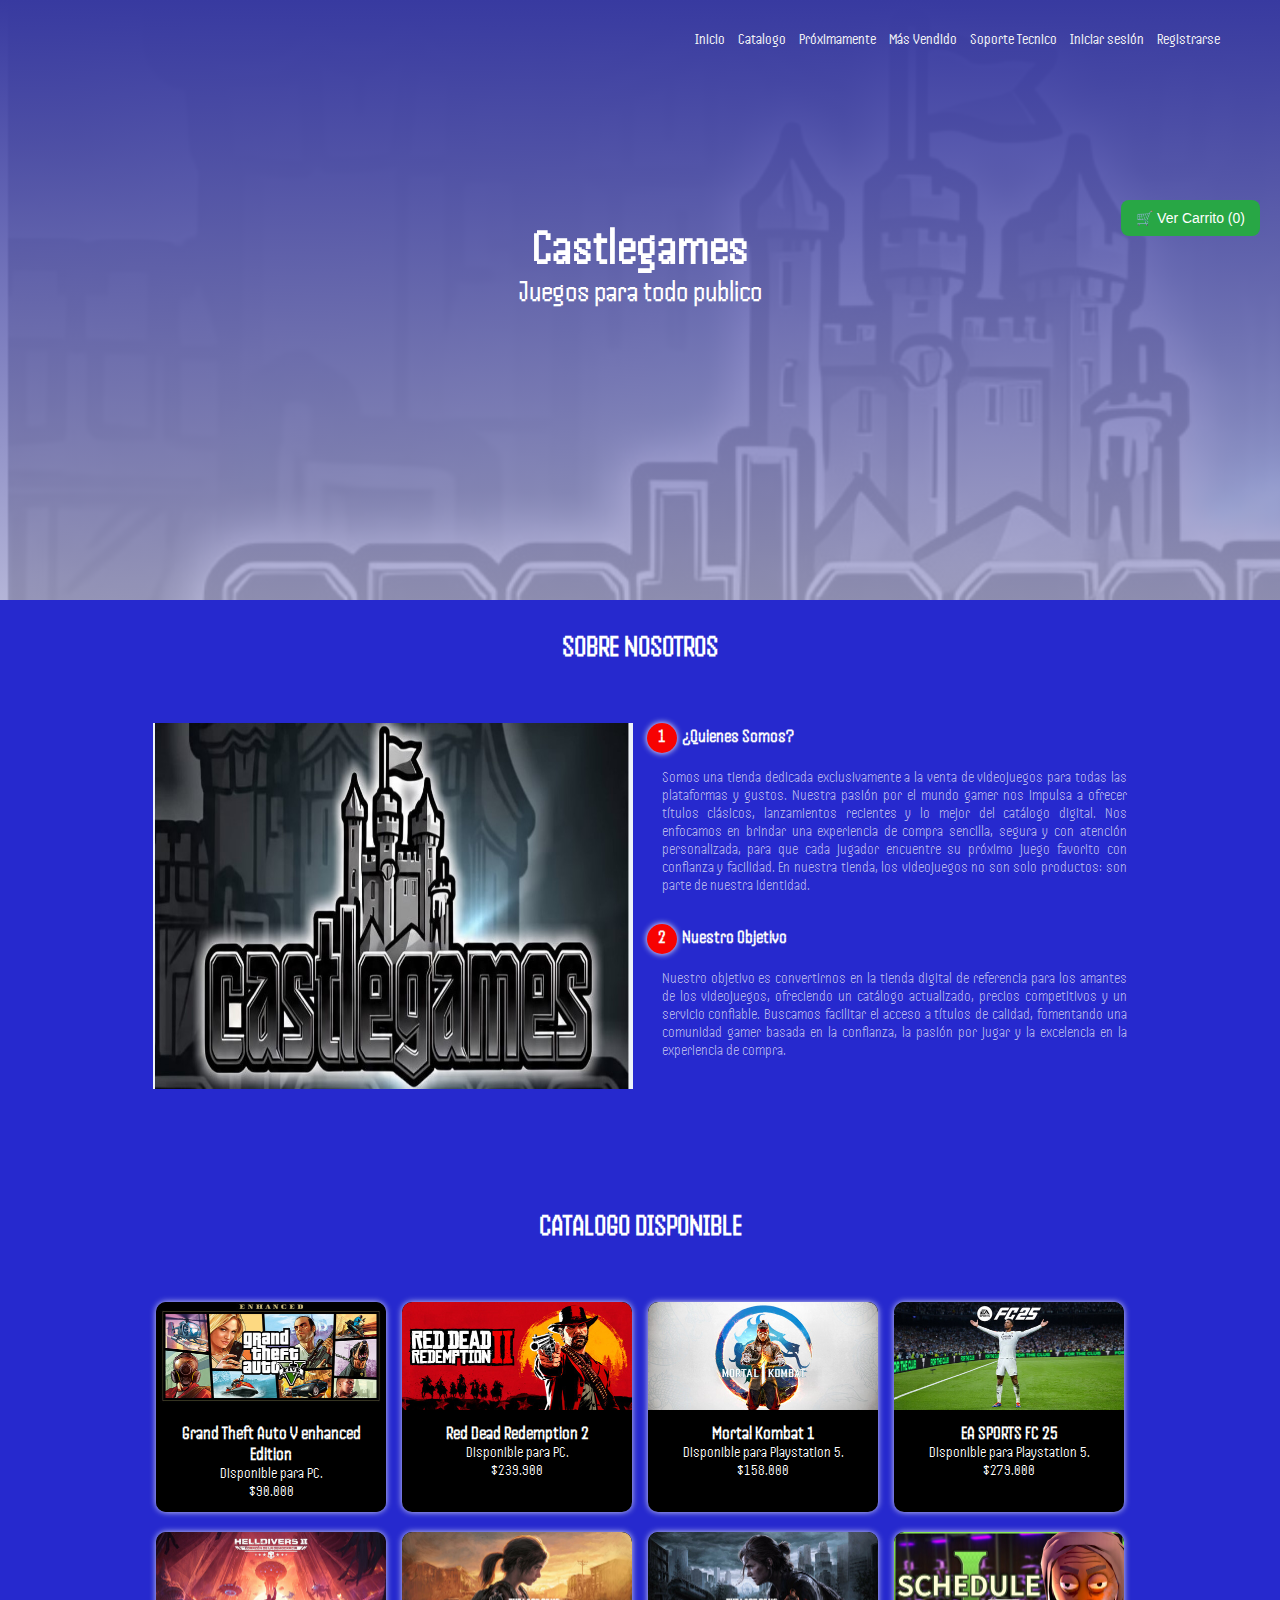
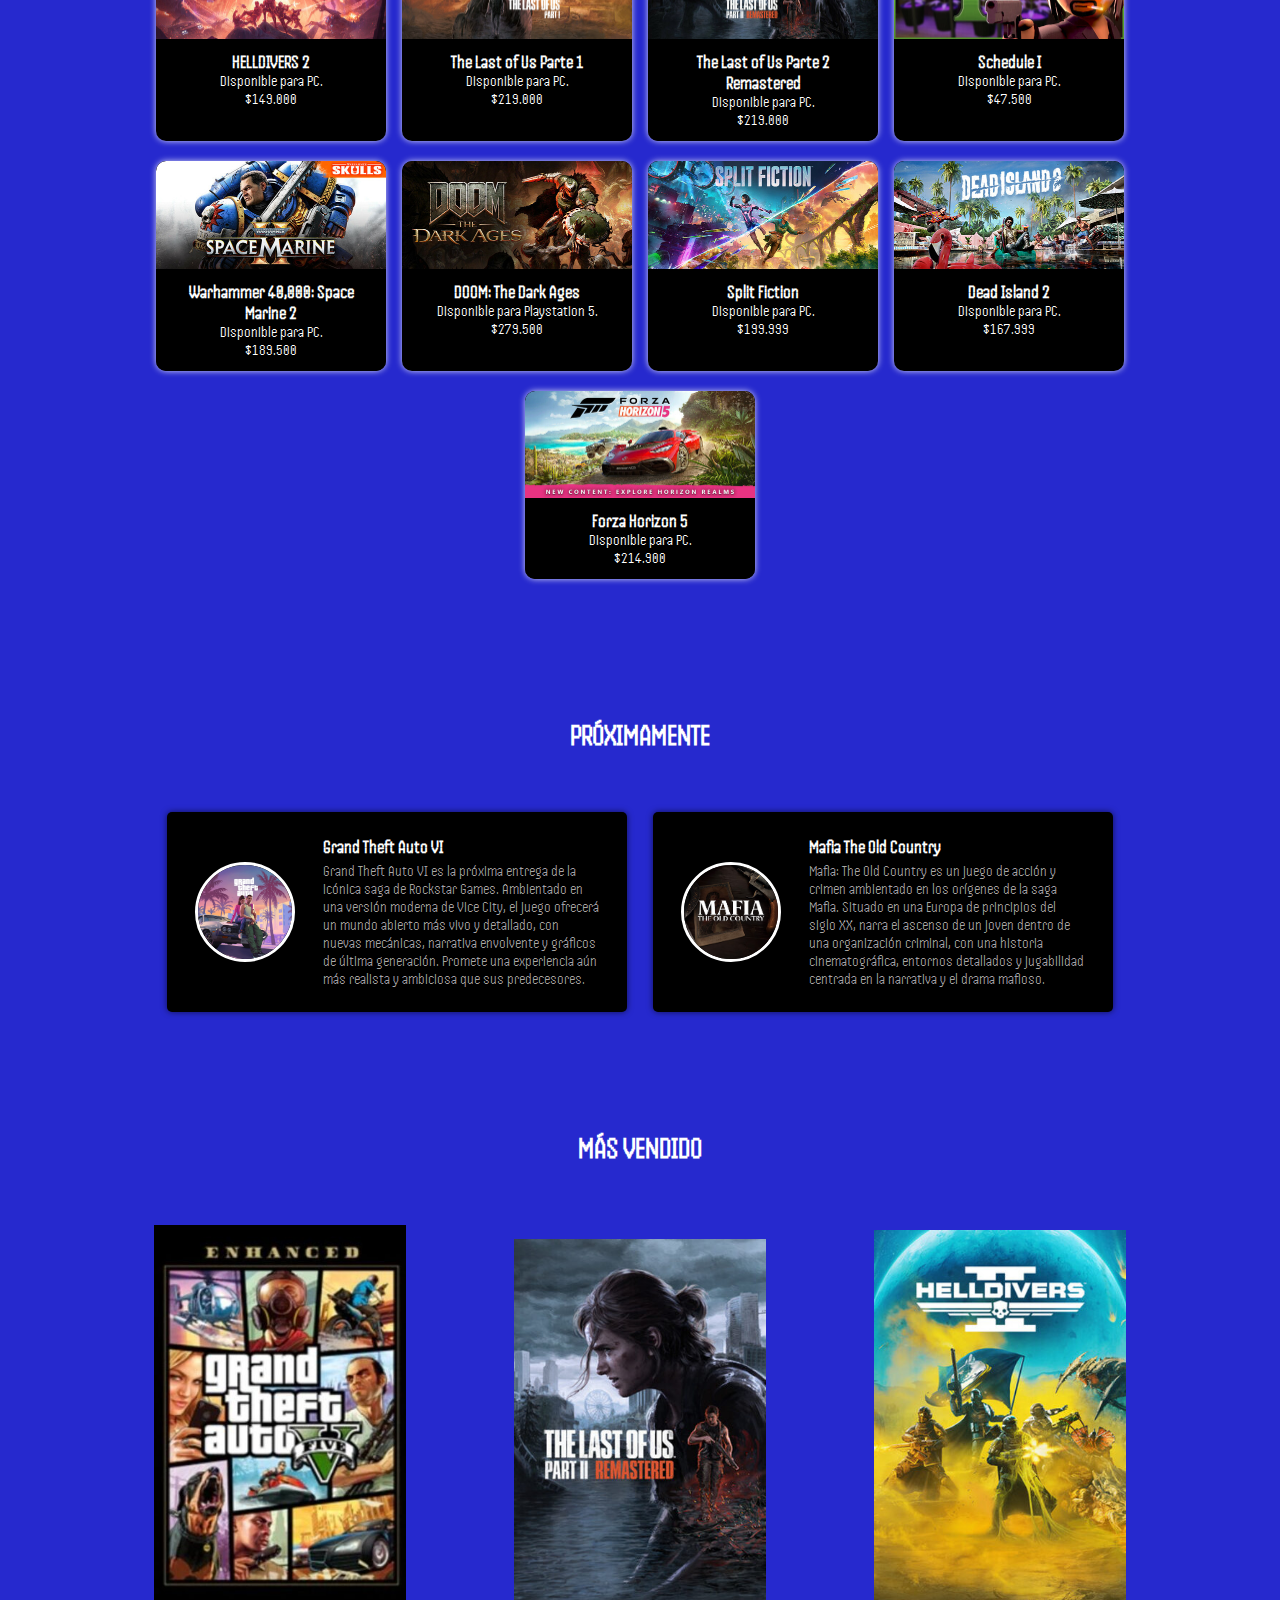
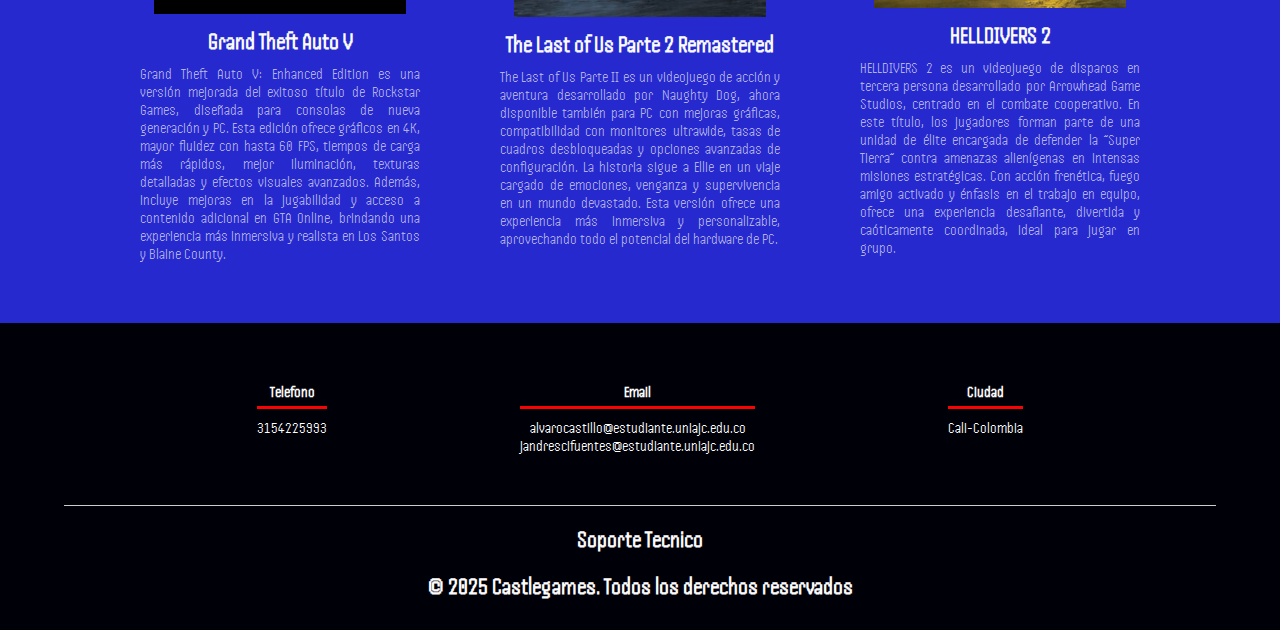
<file: index.html>
<!DOCTYPE html>
<html lang="en">

<head>
  <meta charset="UTF-8" />
  <meta name="viewport" content="width=device-width, initial-scale=1.0" />
  <link rel="stylesheet" href="css/estilos.css" />
  <link rel="preconnect" href="https://fonts.googleapis.com">
  <link rel="preconnect" href="https://fonts.gstatic.com" crossorigin>
  <link href="https://fonts.googleapis.com/css2?family=Handjet:wght@700&display=swap" rel="stylesheet">
  <title>Castlegames</title>
  <link rel="shortcut icon" href="img/castilloicono.webp" type="image/x-icon" />
  <script defer src="js/scripts.js"></script>
</head>

<body>
  <header>
    <nav>
      <a href="#">Inicio</a>
      <a href="#">Catalogo</a>
      <a href="#">Próximamente</a>
      <a href="#">Más Vendido</a>
      <a href="#">Soporte Tecnico</a>
      <a href="formulario.html" id="btn-login">Iniciar sesión</a>
      <a href="formulario2.html" id="btn-registro">Registrarse</a>

      <div id="usuario-menu" style="position: fixed; top: 100px;  right: 60px;">
        <div id="bienvenida-usuario" style="cursor: pointer; font-weight: bold;"></div>
        <div id="menu-usuario-opciones"
          style="display: none; background-color: white; border: 1px solid #ccc; padding: 10px; border-radius: 8px; margin-top: 5px;">
          <button id="btn-logout">Cerrar sesión</button>
        </div>
      </div>

      <button id="toggle-carrito" style="position: fixed; top: 200px; right: 20px; z-index: 1000;">
        🛒 Ver Carrito (<span id="contador-carrito">0</span>)
      </button>

    </nav>

    <section class="titles-header">
      <h1>Castlegames</h1>
      <h2>Juegos para todo publico</h2>
    </section>

  </header>
  <main>
    <section class="contenedor sobre-nosotros">
      <h2 class="titulo">SOBRE NOSOTROS</h2>
      <div class="contenedor-sobre-nosotros">
        <img class="imagen-about-us" src="img/2.jpg" alt="Producto1" />
        <div class="contenido-textos">
          <h3><span>1</span>¿Quienes Somos?</h3>
          <p>
            Somos una tienda dedicada exclusivamente a la venta de videojuegos para todas las plataformas y gustos.
            Nuestra pasión por el mundo gamer nos impulsa a ofrecer títulos clásicos, lanzamientos recientes y lo mejor
            del catálogo digital. Nos enfocamos en brindar una experiencia de compra sencilla, segura y con atención
            personalizada, para que cada jugador encuentre su próximo juego favorito con confianza y facilidad. En
            nuestra tienda, los videojuegos no son solo productos: son parte de nuestra identidad.
          </p>
          <h3><span>2</span>Nuestro Objetivo</h3>
          <p>
            Nuestro objetivo es convertirnos en la tienda digital de referencia para los amantes de los videojuegos,
            ofreciendo un catálogo actualizado, precios competitivos y un servicio confiable. Buscamos facilitar el
            acceso a títulos de calidad, fomentando una comunidad gamer basada en la confianza, la pasión por jugar y la
            excelencia en la experiencia de compra.
          </p>

        </div>
      </div>
    </section>

    <section class="portafolio">
      <div class="contenedor">
        <h2 class="titulo">CATALOGO DISPONIBLE</h2>
        <div class="galeria-port">
          <div class="imagen-port">
            <img src="img/juego.jpg" alt="Grand Theft Auto V enhanced Edition" />
            <div class="hover-info">
              <h3>Grand Theft Auto V enhanced Edition</h3>
              <p>Disponible para PC.</p>
              <p class="precio">$90.000</p>
              <button class="btn-carrito" onclick="agregarAlCarrito('Grand Theft Auto V')">Agregar al carrito</button>
            </div>
          </div>

          <div class="imagen-port">
            <img src="img/juego 2.jpg" alt="Red Dead Redemption 2" />
            <div class="hover-info">
              <h3>Red Dead Redemption 2</h3>
              <p>Disponible para PC.</p>
              <p class="precio">$239.900</p>
              <button class="btn-carrito" onclick="agregarAlCarrito('Red Dead Redemption 2')">Agregar al
                carrito</button>
            </div>
          </div>

          <div class="imagen-port">
            <img src="img/juego3.jpg" alt="Mortal Kombat 1" />
            <div class="hover-info">
              <h3>Mortal Kombat 1</h3>
              <p>Disponible para Playstation 5.</p>
              <p class="precio">$158.000</p>
              <button class="btn-carrito" onclick="agregarAlCarrito('Mortal Kombat 1')">Agregar al carrito</button>
            </div>
          </div>

          <div class="imagen-port">
            <img src="img/juego4.jpg" alt="EA SPORTS FC 25" />
            <div class="hover-info">
              <h3>EA SPORTS FC 25</h3>
              <p>Disponible para Playstation 5.</p>
              <p class="precio">$279.000</p>
              <button class="btn-carrito" onclick="agregarAlCarrito('EA SPORTS FC 25')">Agregar al carrito</button>
            </div>
          </div>

          <div class="imagen-port">
            <img src="img/juego5.jpg" alt="HELLDIVERS 2" />
            <div class="hover-info">
              <h3>HELLDIVERS 2</h3>
              <p>Disponible para PC.</p>
              <p class="precio">$149.000</p>
              <button class="btn-carrito" onclick="agregarAlCarrito('HELLDIVERS 2')">Agregar al carrito</button>
            </div>
          </div>

          <div class="imagen-port">
            <img src="img/juego6.jpg" alt="The Last of Us Parte 1" />
            <div class="hover-info">
              <h3>The Last of Us Parte 1</h3>
              <p>Disponible para PC.</p>
              <p class="precio">$219.000</p>
              <button class="btn-carrito" onclick="agregarAlCarrito('The Last of Us Parte 1')">Agregar al
                carrito</button>
            </div>
          </div>

          <div class="imagen-port">
            <img src="img/juego7.jpg" alt="The Last of Us Parte 2" />
            <div class="hover-info">
              <h3>The Last of Us Parte 2 Remastered</h3>
              <p>Disponible para PC.</p>
              <p class="precio">$219.000</p>
              <button class="btn-carrito" onclick="agregarAlCarrito('The Last of Us Parte 2')">Agregar al
                carrito</button>
            </div>
          </div>

          <div class="imagen-port">
            <img src="img/juego8.jpg" alt="Schedule I" />
            <div class="hover-info">
              <h3>Schedule I</h3>
              <p>Disponible para PC.</p>
              <p class="precio">$47.500</p>
              <button class="btn-carrito" onclick="agregarAlCarrito('Schedule I')">Agregar al carrito</button>
            </div>
          </div>

          <div class="imagen-port">
            <img src="img/juego9.jpg" alt="Warhammer 40,000: Space Marine 2" />
            <div class="hover-info">
              <h3>Warhammer 40,000: Space Marine 2</h3>
              <p>Disponible para PC.</p>
              <p class="precio">$189.500</p>
              <button class="btn-carrito" onclick="agregarAlCarrito('Warhammer 40,000: Space Marine 2')">Agregar al
                carrito</button>
            </div>
          </div>

          <div class="imagen-port">
            <img src="img/juego10.jpg" alt="Doom the dark ages" />
            <div class="hover-info">
              <h3>DOOM: The Dark Ages</h3>
              <p>Disponible para Playstation 5.</p>
              <p class="precio">$279.500</p>
              <button class="btn-carrito" onclick="agregarAlCarrito('Doom the dark ages')">Agregar al carrito</button>
            </div>
          </div>

          <div class="imagen-port">
            <img src="img/juego11.jpg" alt="Split Fiction" />
            <div class="hover-info">
              <h3>Split Fiction</h3>
              <p>Disponible para PC.</p>
              <p class="precio">$199.999</p>
              <button class="btn-carrito" onclick="agregarAlCarrito('Split Fiction')">Agregar al carrito</button>
            </div>
          </div>

          <div class="imagen-port">
            <img src="img/juego12.jpg" alt="Dead Island 2" />
            <div class="hover-info">
              <h3>Dead Island 2</h3>
              <p>Disponible para PC.</p>
              <p class="precio">$167.999</p>
              <button class="btn-carrito" onclick="agregarAlCarrito('Dead Island 2')">Agregar al carrito</button>
            </div>
          </div>

          <div class="imagen-port">
            <img src="img/juego13.jpg" alt="Forza Horizon 5" />
            <div class="hover-info">
              <h3>Forza Horizon 5</h3>
              <p>Disponible para PC.</p>
              <p class="precio">$214.900</p>
              <button class="btn-carrito" onclick="agregarAlCarrito('Forza Horizon 5')">Agregar al carrito</button>
            </div>
          </div>


        </div>
      </div>
    </section>
    <section class="contenedor clientes-FIFA">
      <h2 class="titulo">PRÓXIMAMENTE</h2>
      <div class="cards">
        <div class="card">
          <img src="img/proximamente1.jpg" alt="" />
          <div class="contenido-texto-card">
            <h3>Grand Theft Auto VI</h3>
            <p>
              Grand Theft Auto VI es la próxima entrega de la icónica saga de Rockstar Games. Ambientado en una versión
              moderna de Vice City, el juego ofrecerá un mundo abierto más vivo y detallado, con nuevas mecánicas,
              narrativa envolvente y gráficos de última generación. Promete una experiencia aún más realista y ambiciosa
              que sus predecesores.
            </p>
          </div>
        </div>
        <div class="card">
          <img src="img/proximamente2.jpg" alt="" />
          <div class="contenido-texto-card">
            <h3>Mafia The Old Country</h3>
            <p>
              Mafia: The Old Country es un juego de acción y crimen ambientado en los orígenes de la saga Mafia. Situado
              en una Europa de principios del siglo XX, narra el ascenso de un joven dentro de una organización
              criminal, con una historia cinematográfica, entornos detallados y jugabilidad centrada en la narrativa y
              el drama mafioso.
            </p>
          </div>
        </div>
      </div>
    </section>
    <section class="nuestros-servicios">
      <div class="contenedor">
        <h2 class="titulo">MÁS VENDIDO</h2>
        <div class="servicio-cont">
          <div class="servicio-ind">
            <img src="img/masvendido1.jpeg" alt="">
            <h2>Grand Theft Auto V</h2>
            <p>Grand Theft Auto V: Enhanced Edition es una versión mejorada del exitoso título de Rockstar Games,
              diseñada para consolas de nueva generación y PC. Esta edición ofrece gráficos en 4K, mayor fluidez con
              hasta 60 FPS, tiempos de carga más rápidos, mejor iluminación, texturas detalladas y efectos visuales
              avanzados. Además, incluye mejoras en la jugabilidad y acceso a contenido adicional en GTA Online,
              brindando una experiencia más inmersiva y realista en Los Santos y Blaine County.</p>
          </div>
          <div class="servicio-ind">
            <img src="img/masvendido2.jpg" alt="">
            <h2>The Last of Us Parte 2 Remastered</h2>
            <p>The Last of Us Parte II es un videojuego de acción y aventura desarrollado por Naughty Dog, ahora
              disponible también para PC con mejoras gráficas, compatibilidad con monitores ultrawide, tasas de cuadros
              desbloqueadas y opciones avanzadas de configuración. La historia sigue a Ellie en un viaje cargado de
              emociones, venganza y supervivencia en un mundo devastado. Esta versión ofrece una experiencia más
              inmersiva y personalizable, aprovechando todo el potencial del hardware de PC.</p>
          </div>
          <div class="servicio-ind">
            <img src="img/masvendido3.jpg" alt="">
            <h2>HELLDIVERS 2</h2>
            <p>HELLDIVERS 2 es un videojuego de disparos en tercera persona desarrollado por Arrowhead Game Studios,
              centrado en el combate cooperativo. En este título, los jugadores forman parte de una unidad de élite
              encargada de defender la “Super Tierra” contra amenazas alienígenas en intensas misiones estratégicas. Con
              acción frenética, fuego amigo activado y énfasis en el trabajo en equipo, ofrece una experiencia
              desafiante, divertida y caóticamente coordinada, ideal para jugar en grupo.</p>
          </div>
        </div>
      </div>
    </section>


  </main>
  <footer>
    <div class="contenedor-footer">
      <div class="content-foo">
        <h4>Telefono</h4>
        <p>3154225993</p>
      </div>
      <div class="content-foo">
        <h4>Email</h4>
        <p>alvarocastillo@estudiante.uniajc.edu.co</p>
        <p>jandrescifuentes@estudiante.uniajc.edu.co</p>
      </div>
      <div class="content-foo">
        <h4>Ciudad</h4>
        <p>Cali-Colombia</p>
      </div>
    </div>
    <h2 class="titulo-final">Soporte Tecnico</h2>

    <h2 class="titulo-final">&copy; 2025 Castlegames. Todos los derechos reservados </h2>

  </footer>

  <div id="carrito-container"
    style="display: none; position: fixed; top: 250px; right: 20px; width: 400px; background: #fff; border: 1px solid #ccc; padding: 1rem; border-radius: 10px; box-shadow: 0 0 10px rgba(0,0,0,0.2); z-index: 999;">
    <h2>Carrito de compras</h2>
    <ul id="lista-carrito" style="list-style:none;padding:0;"></ul>
    <p id="total-carrito" style="font-weight:bold;margin:8px 0;"></p>
    <div id="carrito-botones"
      style="display: flex; justify-content: space-between; align-items: center; margin-top: 10px;">
      <button id="btn-vaciar-carrito" onclick="vaciarCarrito()">Vaciar carrito</button>
      <button id="btn-pagar">Continuar con el pago</button>
    </div>
  </div>
</body>

</html>
</file>
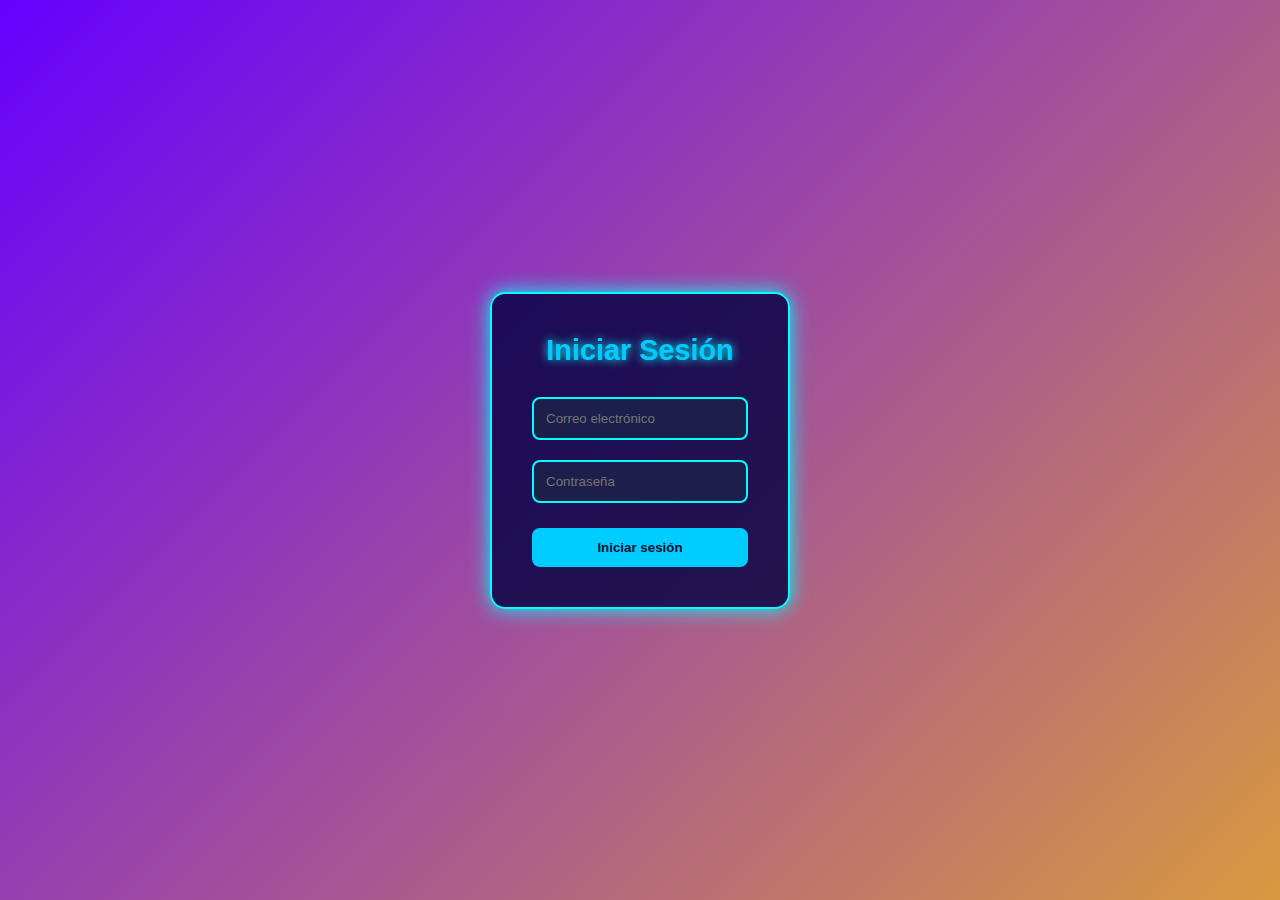
<file: formulario.html>
<!DOCTYPE html>
<html lang="es">
<head>
  <meta charset="UTF-8">
  <title>Iniciar Sesión</title>
  <link rel="stylesheet" href="css/estilos2.css">
  <script defer src="js/scripts.js"></script>
</head>
<body>
  <form onsubmit="event.preventDefault(); iniciarSesion();">
    <h1>Iniciar Sesión</h1>
    <input type="email" id="correo" placeholder="Correo electrónico" required>
    <input type="password" id="clave" placeholder="Contraseña" required>
    <button type="submit">Iniciar sesión</button>
  </form>
</body>
</html>
</file>
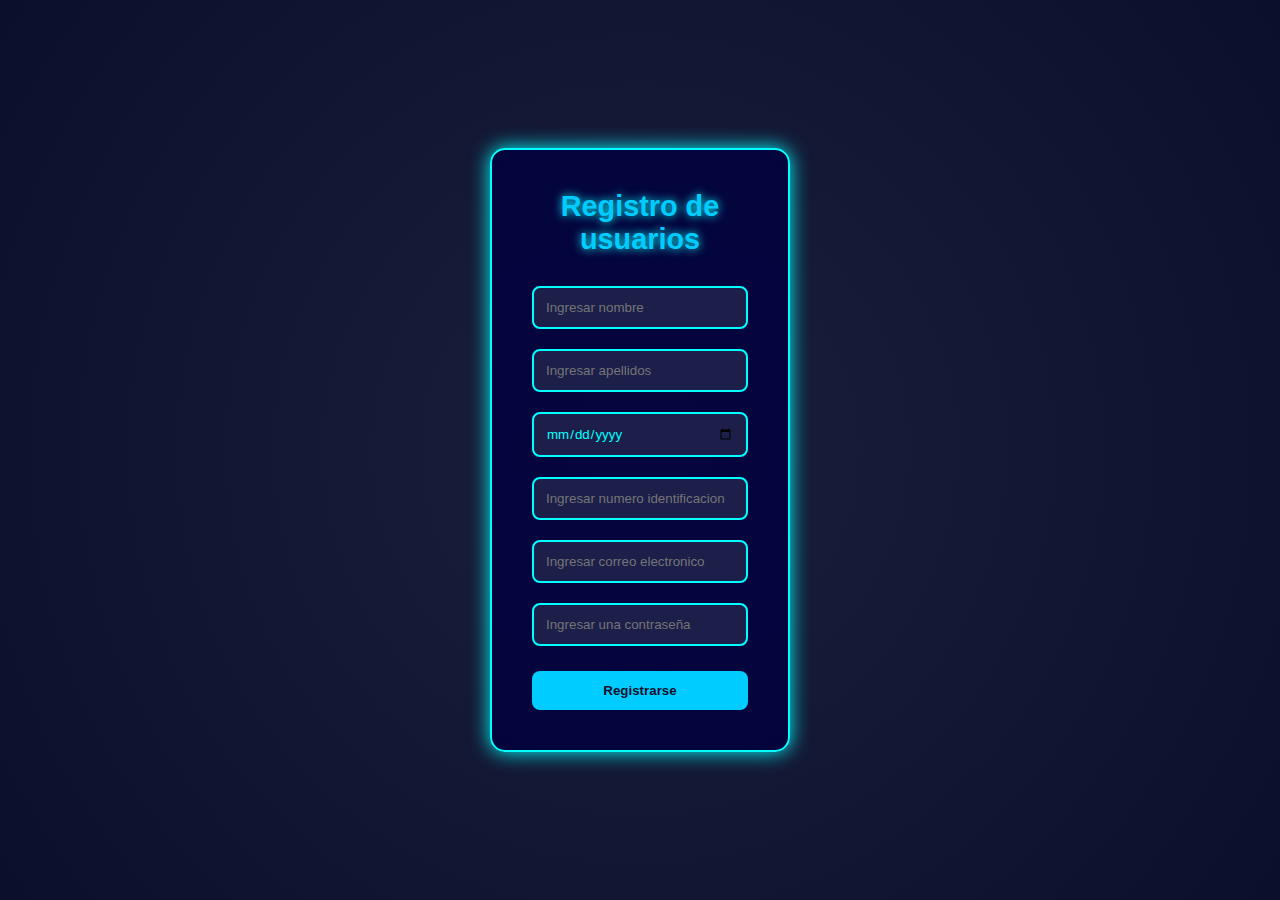
<file: formulario2.html>
<!DOCTYPE html>
<html lang="en">

<head>
  <meta charset="UTF-8" />
  <meta http-equiv="X-UA-Compatible" content="IE=edge" />
  <meta name="viewport" content="width=device-width, initial-scale=1.0" />
  <title>Registro</title>
  <link rel="stylesheet" href="css/estilos1.css" />
  <script defer src="js/scripts.js"></script>
</head>

<body>
  <link rel="stylesheet" href="css/estilos1.css" />

  <form onsubmit="event.preventDefault()">
    <h1>Registro de usuarios</h1>
    <input type="text" name="nombre" placeholder="Ingresar nombre" />
    <input type="text" name="apellido" placeholder="Ingresar apellidos" />
    <input type="date" name="fecha" placeholder="Ingresar fecha de nacimiento" />
    <input type="text" name="id" placeholder="Ingresar numero identificacion" />
    <input type="email" name="correo" placeholder="Ingresar correo electronico" />
    <input type="text" name="clave" placeholder="Ingresar una contraseña" />
    <button type="button" onclick="registrarUsuario()">Registrarse</button>
  </form>
</body>

</html>
</file>
<file: css/estilos.css>
* {
  margin: 0;
  padding: 0;
  box-sizing: border-box;
}

body {
  font-family: 'Handjet', cursive;
}

header {
  background: #1a01f7;
  /* fallback for old browsers */
  background: -webkit-linear-gradient(to top, hsla(0, 4%, 89%, 0.747), #3931a8), url(../img/2.jpg);
  /* Chrome 10-25, Safari 5.1-6 */
  background: linear-gradient(to top, hsla(10, 8%, 95%, 0.753), #383aa0), url(../img/2.jpg);
  /* W3C, IE 10+/ Edge, Firefox 16+, Chrome 26+, Opera 12+, Safari 7+ */
  width: 100%;
  height: 600px;
  background-attachment: fixed;
  background-size: cover;
  position: relative;
}

nav {
  text-align: right;
  padding: 30px 50px 0 0;
}

nav>a {
  color: #edeef3;
  font-weight: 500;
  text-decoration: none;
  margin-right: 10px;
}

nav>a:hover {
  text-decoration: underline;
}

.wave {
  position: absolute;
  bottom: 0;
  width: 100%;
}

.titles-header h1 {
  font-size: 50px;
  color: #fff;
}

.titles-header h2 {
  font-size: 30px;
  font-weight: 500;
  color: #fff;
}

header .titles-header {
  display: flex;
  height: 430px;
  width: 100%;
  align-items: center;
  justify-content: center;
  flex-direction: column;
  text-align: center;
}

.contenedor {
  padding: 60px 0;
  width: 90%;
  max-width: 1000px;
  margin: auto;
  overflow: hidden;
}

.titulo {
  color: #ffffff;
  font-size: 30px;
  text-align: center;
  margin-bottom: 60px;
}

main {
  background: #2629ce;

}

main .sobre-nosotros {
  padding: 30px 0 60px 0;
  background: #2629ce;
}

.contenedor-sobre-nosotros {
  display: flex;
  justify-content: space-evenly;
}

.imagen-about-us {
  width: 48%;
}

.sobre-nosotros .contenido-textos {
  width: 48%;
}

.contenido-textos h3 {
  margin-bottom: 15px;
  color: #fbfbfc
}

.contenido-textos h3 span {
  background: #f70202;
  color: #fcf7f7;
  border-radius: 50%;
  display: inline-block;
  text-align: center;
  width: 30px;
  height: 30px;
  padding: 2px;
  box-shadow: 0 0 6px 0 rgb(255, 255, 255);
  margin-right: 5px;
}

.contenido-textos p {
  padding: 0px 0px 30px 15px;
  font-weight: 300;
  text-align: justify;
  color: #fbfbfc
}

.portafolio {
  background: #2629ce;
}

.galeria-port {
  display: flex;
  justify-content: space-evenly;
  flex-wrap: wrap;
}

.imagen-port {
  width: 24%;
  margin-bottom: 10px;
  overflow: hidden;
  position: relative;
  cursor: pointer;
  box-shadow: 0 0 6px 0 rgb(255, 255, 255);
}

.imagen-port>img {
  width: 100%;
  height: 100%;
  object-fit: cover;
  display: block;
}

.hover-galeria {
  position: absolute;
  width: 100%;
  height: 100%;
  top: 0;
  transform: scale(0);
  background: hsla(240, 100%, 0%, 0.7);
  transition: transform 0.5s;
  display: flex;
  justify-content: center;
  align-items: center;
  flex-direction: column;
}

.hover-galeria img {
  width: 50px;
}

.hover-galeria p {
  color: #fbfbfc;
}

.imagen-port:hover .hover-galeria {
  transform: scale(1);
}

.clientes-FIFA {
  background: #2629ce;
}

.cards {
  display: flex;
  justify-content: space-evenly;
}

.cards .card {
  background: #000000;
  display: flex;
  width: 46%;
  height: 200px;
  align-items: center;
  justify-content: space-evenly;
  border-radius: 5px;
  box-shadow: 0 0 6px 0 rgba(0, 0, 0, 0.6);
}

.cards .card img {
  width: 100px;
  height: 100px;
  object-fit: cover;
  border: 3px solid #fff;
  border-radius: 50%;
  display: block;
}

.cards .card>.contenido-texto-card {
  width: 60%;
  color: #fff;
}

.cards .card>.contenido-texto-card p {
  font-weight: 300;
  padding-top: 5px;
}

.nuestros-servicios {
  background: #2629ce;
}

.about-services {
  background: #f4f4f5;
  padding-bottom: 30px;
}

.servicio-cont {
  display: flex;
  justify-content: space-between;
  align-items: center;
}

.servicio-ind {
  width: 28%;
  text-align: center;
}

.servicio-ind img {
  width: 90%;
}

.servicio-ind h2 {
  margin: 10px 0;
  color: #fbfbfc
}

.servicio-ind p {
  font-weight: 300;
  text-align: justify;
  color: #fbfbfc
}

footer {
  background: #000008;
  padding: 60px 0 30px 0;
  margin: auto;
  overflow: hidden;
}

.contenedor-footer {
  display: flex;
  width: 90%;
  justify-content: space-evenly;
  margin: auto;
  padding-bottom: 50px;
  border-bottom: 1px solid #ccc;
}

.content-foo {
  text-align: center;
}

.content-foo h4 {
  color: #fff;
  border-bottom: 3px solid #fa0202;
  padding-bottom: 5px;
  margin-bottom: 10px;
}

.content-foo p {
  color: #fff;
}

.titulo-final {
  text-align: center;
  font-size: 24px;
  margin: 20px 0 0 0;
  color: #fdfbfb;
}


form {
  background: #1512eb;
  width: 360px;
  border: 1px solid #0505f5;
  border-radius: 4px;
  box-shadow: 0 0 10px #e63030;
  margin: 100px auto;
}

form h1 {
  text-align: center;
  color: #fff;
  font-size: 30pt;
  margin: 10px 30px;
}

form input {
  width: 280px;
  height: 35px;
  padding: 0px;
  color: #2f0fe2;
  text-align: center;
  margin: 10px 30px;
}

form button {
  width: 135px;
  margin: 20px 0px 30px 100px;
  height: 50px;
  background: #2f0fe2;
  color: #ffffff;
  text-align: center;
  border: 5px solid #2f0fe2;
  box-shadow: 0px 2px 0px #2f0fe2;
  border-radius: 5px;
}

form button:hover {
  background: #c72f2f;
}

#carrito-botones {
  display: flex;
  justify-content: space-between;
  align-items: center;
  margin-top: 10px;
}

#btn-vaciar-carrito {
  background-color: #dc3545;
  color: white;
  padding: 8px 12px;
  border: none;
  border-radius: 4px;
  cursor: pointer;
}

#btn-pagar {
  background-color: #28a745;
  color: white;
  padding: 8px 12px;
  border: none;
  border-radius: 4px;
  cursor: pointer;
}

#btn-pagar:hover {
  background-color: #218838;
}

#btn-vaciar-carrito:hover {
  background-color: #c82333;
}


.carrito {
  background-color: #f4f4f4;
  padding: 1rem;
  margin-top: 4rem;
  border-radius: 10px;
}

.carrito h2 {
  margin-bottom: 1rem;
}

.carrito ul {
  list-style-type: none;
  padding: 0;
}

.carrito li {
  margin-bottom: 0.5rem;
}

button,
a.button-link {
  background-color: #007bff;
  color: rgb(255, 255, 255);
  padding: 10px 15px;
  border: none;
  border-radius: 8px;
  font-size: 14px;
  cursor: pointer;
  text-decoration: none;
  transition: background-color 0.3s ease;
}


button:hover,
a.button-link:hover {
  background-color: #0056b3;
}

.btn-eliminar {
  font-size: 10px;
  padding: 2px 6px;
  margin-left: 8px;
  background-color: #dc3545;
  color: white;
  border: none;
  border-radius: 3px;
  cursor: pointer;
  line-height: 1;
}

.btn-eliminar:hover {
  background-color: #c82333;
}


#toggle-carrito {
  background-color: #28a745;
  position: fixed;
  top: 20px;
  right: 20px;
  z-index: 1000;
}

#btn-logout {
  background-color: #dc3545;

}

#btn-logout:hover {
  background-color: #a71d2a;
}

#menu-usuario-opciones {
  position: absolute;
  background-color: #fff;
  border: 1px solid #ccc;
  margin-top: 5px;
  border-radius: 6px;
  padding: 10px;
  box-shadow: 0 2px 5px rgba(0, 0, 0, 0.2);
  position: fixed;
  top: 120px;
  right: 20px;
  z-index: 1000;
}

#bienvenida-usuario {
  color: #ffffff;
}

#bienvenida-usuario:hover {
  text-decoration: underline;
}

.imagen-port {
  width: 23%;
  margin-bottom: 20px;
  border-radius: 10px;
  overflow: hidden;
  box-shadow: 0 0 6px 0 rgba(255, 255, 255, 0.8);
  background-color: #000;
  transition: transform 0.3s ease;
  display: flex;
  flex-direction: column;
  position: relative;
}

.imagen-port:hover {
  transform: scale(1.05);
  z-index: 1;
}

.imagen-port img {
  width: 100%;
  height: auto;
  object-fit: cover;
  border-radius: 10px 10px 0 0;
}

.hover-info {
  width: 100%;
  background-color: rgba(0, 0, 0, 0.85);
  color: white;
  padding: 12px;
  text-align: center;
  box-sizing: border-box;
}

.btn-carrito {
  display: none;
  margin-top: 10px;
  background-color: #007bff;
  color: white;
  padding: 8px 12px;
  border: none;
  border-radius: 6px;
  cursor: pointer;
  transition: background-color 0.3s ease;
}

.imagen-port:hover .btn-carrito {
  display: inline-block;
}

.btn-carrito:hover {
  background-color: #0056b3;
}
</file>
<file: css/estilos2.css>
* {
  margin: 0;
  padding: 0;
  box-sizing: border-box;
  font-family: 'Orbitron', sans-serif;
}

body {
  height: 100vh;
  display: flex;
  align-items: center;
  justify-content: center;
  background: linear-gradient(-45deg, #ff0066, #00ffff, #ffcc00, #6600ff);
  background-size: 400% 400%;
  animation: gradient 10s ease infinite;
  color: #00ffff;
}

@keyframes gradient {
  0% {
    background-position: 0% 50%;
  }

  50% {
    background-position: 100% 50%;
  }

  100% {
    background-position: 0% 50%;
  }
}
form {
  background: rgba(0, 0, 64, 0.8);
  border: 2px solid #00ffff;
  border-radius: 15px;
  padding: 40px;
  box-shadow: 0 0 20px #00ffff;
  width: 300px;
  text-align: center;
}
form h1 {
  margin-bottom: 20px;
  font-size: 1.8rem;
  color: #00ccff;
  text-shadow: 0 0 10px #00ffff;
}
form input {
  width: 100%;
  padding: 12px;
  margin: 10px 0;
  background: #1c1f4a;
  border: 2px solid #00ffff;
  color: #00ffff;
  border-radius: 8px;
  outline: none;
  transition: 0.3s;
}

form input:focus {
  border-color: #00ccff;
  box-shadow: 0 0 10px #00ccff;
}


form button {
  width: 100%;
  padding: 12px;
  margin-top: 15px;
  background: #00ccff;
  border: none;
  color: #0a0f2c;
  font-weight: bold;
  border-radius: 8px;
  cursor: pointer;
  transition: 0.3s;
}

form button:hover {
  background: #00ffff;
  box-shadow: 0 0 10px #00ffff;
}

@import url('https://fonts.googleapis.com/css2?family=Orbitron:wght@500&display=swap');
</file>
<file: css/estilos1.css>
* {
  margin: 0;
  padding: 0;
  box-sizing: border-box;
  font-family: 'Orbitron', sans-serif;
}

body {
  background-color: #0a0f2c;
  color: #00ffff;
  height: 100vh;
  display: flex;
  align-items: center;
  justify-content: center;
  background-image: radial-gradient(circle, #1b1f3b 0%, #0a0f2c 100%);
}

form {
  background: rgba(0, 0, 64, 0.8);
  border: 2px solid #00ffff;
  border-radius: 15px;
  padding: 40px;
  box-shadow: 0 0 20px #00ffff;
  width: 300px;
  text-align: center;
}


form h1 {
  margin-bottom: 20px;
  font-size: 1.8rem;
  color: #00ccff;
  text-shadow: 0 0 10px #00ffff;
}


form input {
  width: 100%;
  padding: 12px;
  margin: 10px 0;
  background: #1c1f4a;
  border: 2px solid #00ffff;
  color: #00ffff;
  border-radius: 8px;
  outline: none;
  transition: 0.3s;
}

form input:focus {
  border-color: #00ccff;
  box-shadow: 0 0 10px #00ccff;
}

form button {
  width: 100%;
  padding: 12px;
  margin-top: 15px;
  background: #00ccff;
  border: none;
  color: #0a0f2c;
  font-weight: bold;
  border-radius: 8px;
  cursor: pointer;
  transition: 0.3s;
}

form button:hover {
  background: #00ffff;
  box-shadow: 0 0 10px #00ffff;
}

@import url('https://fonts.googleapis.com/css2?family=Orbitron:wght@500&display=swap');
</file>
